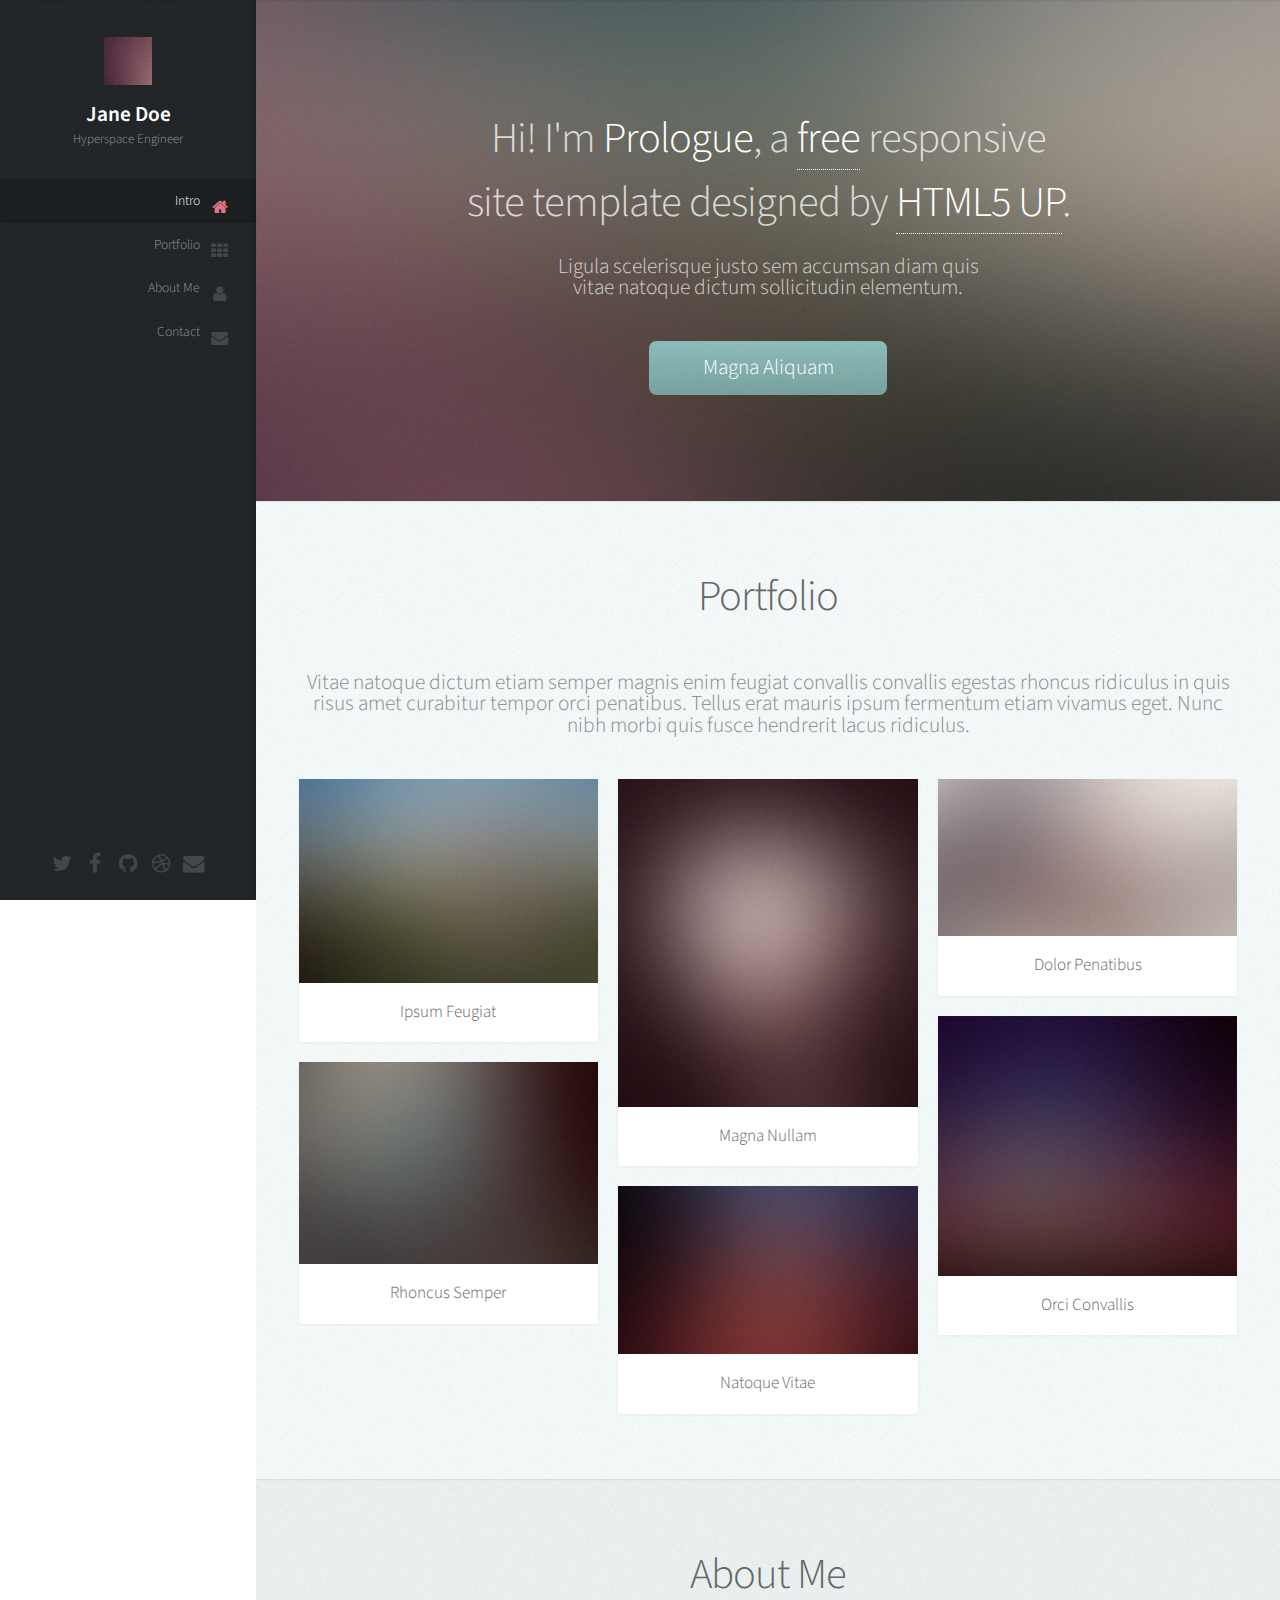
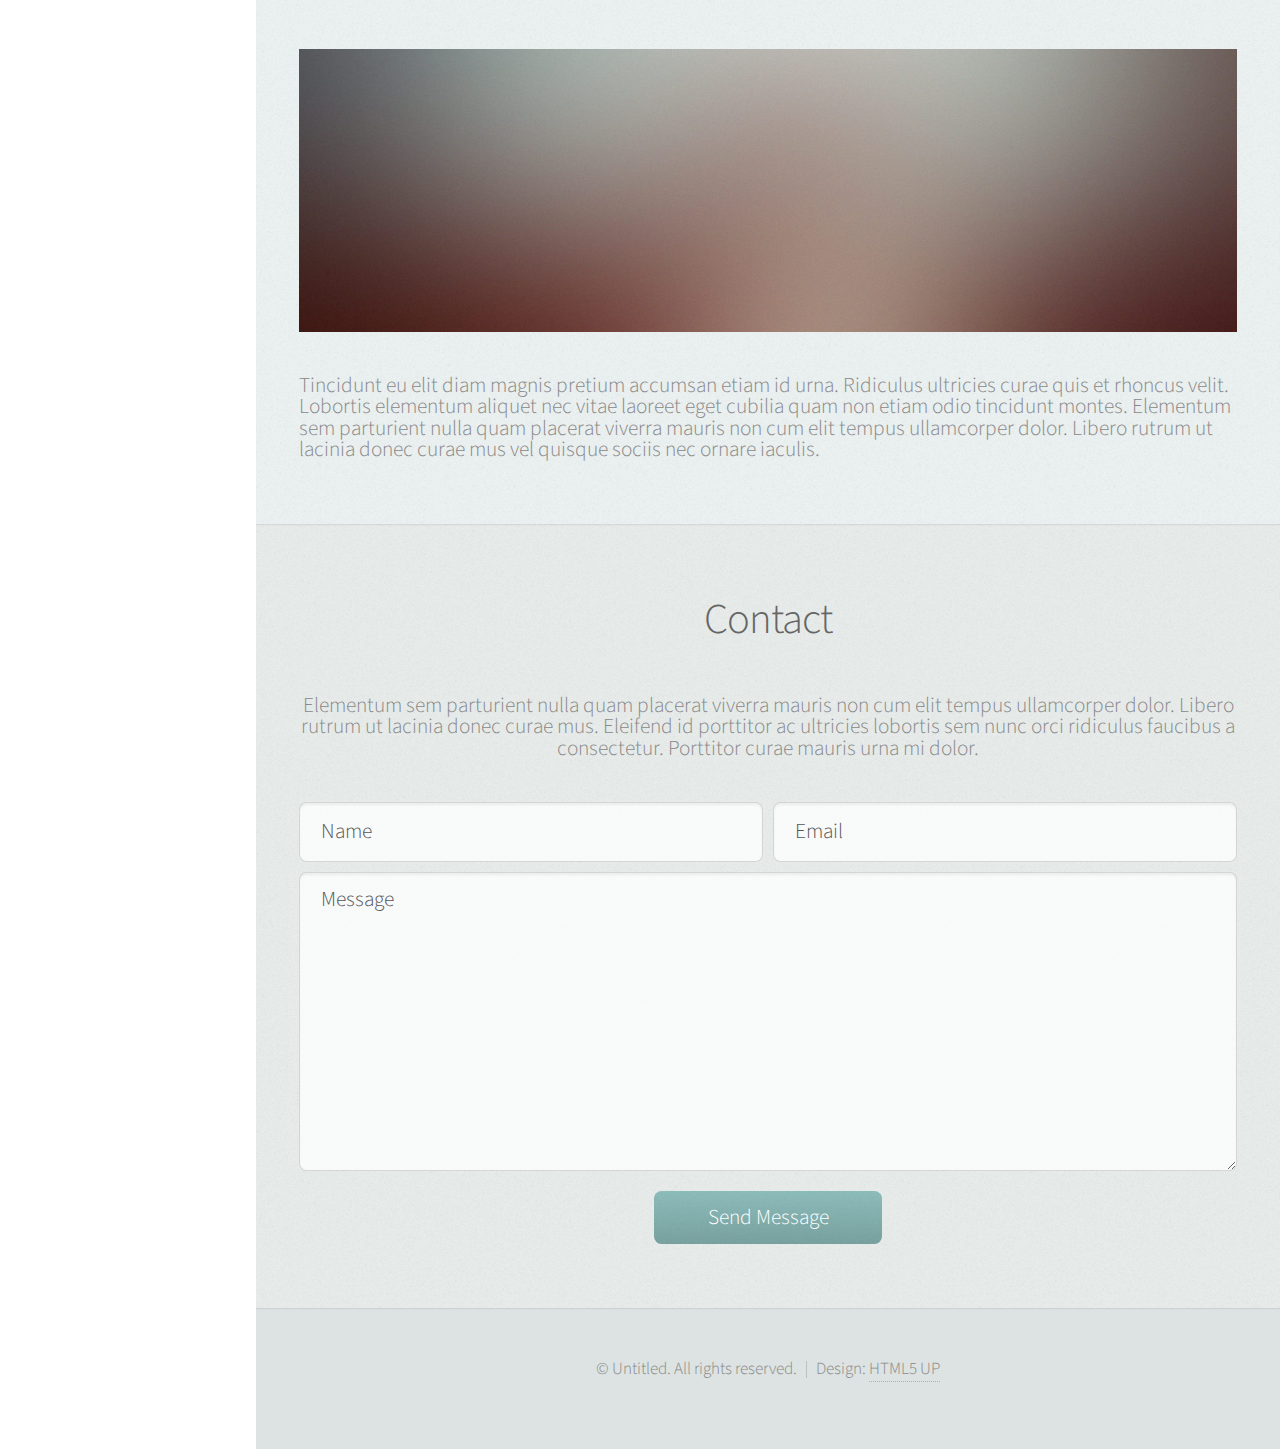
<file: Final Project Website/newPage/index_template.html>
<!DOCTYPE HTML>
<!--
	Prologue by HTML5 UP
	html5up.net | @n33co
	Free for personal and commercial use under the CCA 3.0 license (html5up.net/license)
-->
<html>
	<head>
		<title>Prologue by HTML5 UP</title>
		<meta http-equiv="content-type" content="text/html; charset=utf-8" />
		<meta name="description" content="" />
		<meta name="keywords" content="" />
		<!--[if lte IE 8]><script src="css/ie/html5shiv.js"></script><![endif]-->
		<script src="js/jquery.min.js"></script>
		<script src="js/jquery.scrolly.min.js"></script>
		<script src="js/jquery.scrollzer.min.js"></script>
		<script src="js/skel.min.js"></script>
		<script src="js/skel-layers.min.js"></script>
		<script src="js/init.js"></script>
		<noscript>
			<link rel="stylesheet" href="css/skel.css" />
			<link rel="stylesheet" href="css/style.css" />
			<link rel="stylesheet" href="css/style-wide.css" />
		</noscript>
		<!--[if lte IE 9]><link rel="stylesheet" href="css/ie/v9.css" /><![endif]-->
		<!--[if lte IE 8]><link rel="stylesheet" href="css/ie/v8.css" /><![endif]-->
	</head>
	<body>

		<!-- Header -->
			<div id="header" class="skel-layers-fixed">

				<div class="top">

					<!-- Logo -->
						<div id="logo">
							<span class="image avatar48"><img src="images/avatar.jpg" alt="" /></span>
							<h1 id="title">Jane Doe</h1>
							<p>Hyperspace Engineer</p>
						</div>

					<!-- Nav -->
						<nav id="nav">
							<!--
							
								Prologue's nav expects links in one of two formats:
								
								1. Hash link (scrolls to a different section within the page)
								
								   <li><a href="#foobar" id="foobar-link" class="icon fa-whatever-icon-you-want skel-layers-ignoreHref"><span class="label">Foobar</span></a></li>

								2. Standard link (sends the user to another page/site)

								   <li><a href="http://foobar.tld" id="foobar-link" class="icon fa-whatever-icon-you-want"><span class="label">Foobar</span></a></li>
							
							-->
							<ul>
								<li><a href="#top" id="top-link" class="skel-layers-ignoreHref"><span class="icon fa-home">Intro</span></a></li>
								<li><a href="#portfolio" id="portfolio-link" class="skel-layers-ignoreHref"><span class="icon fa-th">Portfolio</span></a></li>
								<li><a href="#about" id="about-link" class="skel-layers-ignoreHref"><span class="icon fa-user">About Me</span></a></li>
								<li><a href="#contact" id="contact-link" class="skel-layers-ignoreHref"><span class="icon fa-envelope">Contact</span></a></li>
							</ul>
						</nav>
						
				</div>
				
				<div class="bottom">

					<!-- Social Icons -->
						<ul class="icons">
							<li><a href="#" class="icon fa-twitter"><span class="label">Twitter</span></a></li>
							<li><a href="#" class="icon fa-facebook"><span class="label">Facebook</span></a></li>
							<li><a href="#" class="icon fa-github"><span class="label">Github</span></a></li>
							<li><a href="#" class="icon fa-dribbble"><span class="label">Dribbble</span></a></li>
							<li><a href="#" class="icon fa-envelope"><span class="label">Email</span></a></li>
						</ul>
				
				</div>
			
			</div>

		<!-- Main -->
			<div id="main">

				<!-- Intro -->
					<section id="top" class="one dark cover">
						<div class="container">

							<header>
								<h2 class="alt">Hi! I'm <strong>Prologue</strong>, a <a href="http://html5up.net/license">free</a> responsive<br />
								site template designed by <a href="http://html5up.net">HTML5 UP</a>.</h2>
								<p>Ligula scelerisque justo sem accumsan diam quis<br />
								vitae natoque dictum sollicitudin elementum.</p>
							</header>
							
							<footer>
								<a href="#portfolio" class="button scrolly">Magna Aliquam</a>
							</footer>

						</div>
					</section>
					
				<!-- Portfolio -->
					<section id="portfolio" class="two">
						<div class="container">
					
							<header>
								<h2>Portfolio</h2>
							</header>
							
							<p>Vitae natoque dictum etiam semper magnis enim feugiat convallis convallis
							egestas rhoncus ridiculus in quis risus amet curabitur tempor orci penatibus.
							Tellus erat mauris ipsum fermentum etiam vivamus eget. Nunc nibh morbi quis 
							fusce hendrerit lacus ridiculus.</p>
						
							<div class="row">
								<div class="4u">
									<article class="item">
										<a href="#" class="image fit"><img src="images/pic02.jpg" alt="" /></a>
										<header>
											<h3>Ipsum Feugiat</h3>
										</header>
									</article>
									<article class="item">
										<a href="#" class="image fit"><img src="images/pic03.jpg" alt="" /></a>
										<header>
											<h3>Rhoncus Semper</h3>
										</header>
									</article>
								</div>
								<div class="4u">
									<article class="item">
										<a href="#" class="image fit"><img src="images/pic04.jpg" alt="" /></a>
										<header>
											<h3>Magna Nullam</h3>
										</header>
									</article>
									<article class="item">
										<a href="#" class="image fit"><img src="images/pic05.jpg" alt="" /></a>
										<header>
											<h3>Natoque Vitae</h3>
										</header>
									</article>
								</div>
								<div class="4u">
									<article class="item">
										<a href="#" class="image fit"><img src="images/pic06.jpg" alt="" /></a>
										<header>
											<h3>Dolor Penatibus</h3>
										</header>
									</article>
									<article class="item">
										<a href="#" class="image fit"><img src="images/pic07.jpg" alt="" /></a>
										<header>
											<h3>Orci Convallis</h3>
										</header>
									</article>
								</div>
							</div>

						</div>
					</section>

				<!-- About Me -->
					<section id="about" class="three">
						<div class="container">

							<header>
								<h2>About Me</h2>
							</header>

							<a href="#" class="image featured"><img src="images/pic08.jpg" alt="" /></a>
							
							<p>Tincidunt eu elit diam magnis pretium accumsan etiam id urna. Ridiculus 
							ultricies curae quis et rhoncus velit. Lobortis elementum aliquet nec vitae 
							laoreet eget cubilia quam non etiam odio tincidunt montes. Elementum sem 
							parturient nulla quam placerat viverra mauris non cum elit tempus ullamcorper 
							dolor. Libero rutrum ut lacinia donec curae mus vel quisque sociis nec 
							ornare iaculis.</p>

						</div>
					</section>
			
				<!-- Contact -->
					<section id="contact" class="four">
						<div class="container">

							<header>
								<h2>Contact</h2>
							</header>

							<p>Elementum sem parturient nulla quam placerat viverra 
							mauris non cum elit tempus ullamcorper dolor. Libero rutrum ut lacinia 
							donec curae mus. Eleifend id porttitor ac ultricies lobortis sem nunc 
							orci ridiculus faucibus a consectetur. Porttitor curae mauris urna mi dolor.</p>
							
							<form method="post" action="#">
								<div class="row 50%">
									<div class="6u"><input type="text" name="name" placeholder="Name" /></div>
									<div class="6u"><input type="text" name="email" placeholder="Email" /></div>
								</div>
								<div class="row 50%">
									<div class="12u">
										<textarea name="message" placeholder="Message"></textarea>
									</div>
								</div>
								<div class="row">
									<div class="12u">
										<input type="submit" value="Send Message" />
									</div>
								</div>
							</form>

						</div>
					</section>
			
			</div>

		<!-- Footer -->
			<div id="footer">
				
				<!-- Copyright -->
					<ul class="copyright">
						<li>&copy; Untitled. All rights reserved.</li><li>Design: <a href="http://html5up.net">HTML5 UP</a></li>
					</ul>
				
			</div>

	</body>
</html>
</file>
<file: Final Project Website/newPage/css/style-wide.css>
/*
	Prologue by HTML5 UP
	html5up.net | @n33co
	Free for personal and commercial use under the CCA 3.0 license (html5up.net/license)
*/

/*********************************************************************************/
/* Basic                                                                         */
/*********************************************************************************/

	body,input,textarea,select
	{
		font-size: 17pt;
	}
	
/*********************************************************************************/
/* Header                                                                        */
/*********************************************************************************/

	#header
	{
		width: 300px;
	}
	
/*********************************************************************************/
/* Footer                                                                        */
/*********************************************************************************/

	#footer
	{
		margin-left: 300px;
	}
	
/*********************************************************************************/
/* Main                                                                          */
/*********************************************************************************/

	#main
	{
		margin-left: 300px;
	}
</file>
<file: Final Project Website/newPage/css/ie/v9.css>
/*
	Prologue by HTML5 UP
	html5up.net | @n33co
	Free for personal and commercial use under the CCA 3.0 license (html5up.net/license)
*/

/*********************************************************************************/
/* Basic                                                                         */
/*********************************************************************************/

	/* Button */
		
		input[type="button"],
		input[type="submit"],
		input[type="reset"],
		.button
		{
			background-image: url('images/grad0-15.svg');
		}
</file>
<file: Final Project Website/newPage/css/ie/v8.css>
/*
	Prologue by HTML5 UP
	html5up.net | @n33co
	Free for personal and commercial use under the CCA 3.0 license (html5up.net/license)
*/

/*********************************************************************************/
/* Basic                                                                         */
/*********************************************************************************/

	/* Section/Article */

		section,
		article
		{
		}
		
			section > .last-child,
			article > .last-child
			{
				margin-bottom: 0;
			}

			section.last-child,
			article.last-child
			{
				margin-bottom: 0;
			}

	/* Form */

		form
		{
		}
		
			form input[type="text"],
			form input[type="email"],
			form input[type="password"],
			form select,
			form textarea
			{
				-ms-behavior: url('css/ie/PIE.htc');
			}
			
	/* Button */
		
		input[type="button"],
		input[type="submit"],
		input[type="reset"],
		.button
		{
			-ms-behavior: url('css/ie/PIE.htc');
		}

/*********************************************************************************/
/* Header                                                                        */
/*********************************************************************************/

	#nav
	{
	}
	
		#nav ul
		{
		}
		
			#nav ul li
			{
			}
			
				#nav ul li a
				{
					color: #888;
				}

					#nav ul li a.active
					{
						background: #1C2022;
					}

/*********************************************************************************/
/* Main                                                                          */
/*********************************************************************************/

	#main
	{
	}

		#main > section
		{
		}
		
			#main > section.cover
			{
				background-position: auto;
				-ms-behavior: url('css/ie/backgroundsize.min.htc');
			}

/*********************************************************************************/
/* Side Panel                                                                    */
/*********************************************************************************/

	#sidePanelToggle
	{
	}
	
		#sidePanelToggle .toggle
		{
			background-color: #888;
		}
</file>
<file: Final Project Website/newPage/css/skel.css>
/* Resets (http://meyerweb.com/eric/tools/css/reset/ | v2.0 | 20110126 | License: none (public domain)) */

	html,body,div,span,applet,object,iframe,h1,h2,h3,h4,h5,h6,p,blockquote,pre,a,abbr,acronym,address,big,cite,code,del,dfn,em,img,ins,kbd,q,s,samp,small,strike,strong,sub,sup,tt,var,b,u,i,center,dl,dt,dd,ol,ul,li,fieldset,form,label,legend,table,caption,tbody,tfoot,thead,tr,th,td,article,aside,canvas,details,embed,figure,figcaption,footer,header,hgroup,menu,nav,output,ruby,section,summary,time,mark,audio,video{margin:0;padding:0;border:0;font-size:100%;font:inherit;vertical-align:baseline;}article,aside,details,figcaption,figure,footer,header,hgroup,menu,nav,section{display:block;}body{line-height:1;}ol,ul{list-style:none;}blockquote,q{quotes:none;}blockquote:before,blockquote:after,q:before,q:after{content:'';content:none;}table{border-collapse:collapse;border-spacing:0;}body{-webkit-text-size-adjust:none}

/* Box Model */

	*, *:before, *:after {
		-moz-box-sizing: border-box;
		-webkit-box-sizing: border-box;
		box-sizing: border-box;
	}

/* Container */

	.container {
		margin-left: auto;
		margin-right: auto;
		
		/* width: (containers) */
		width: 1200px;
	}

	/* Modifiers */

		/* 125% */
			.container.\31 25\25 {
				width: 100%;
				
				/* max-width: (containers * 1.25) */
				max-width: 1500px;

				/* min-width: (containers) */
				min-width: 1200px;
			}

		/* 75% */
			.container.\37 5\25 {
				
				/* width: (containers * 0.75) */
				width: 900px;

			}

		/* 50% */
			.container.\35 0\25 {
				
				/* width: (containers * 0.50) */
				width: 600px;

			}

		/* 25% */
			.container.\32 5\25 {
				
				/* width: (containers * 0.25) */
				width: 300px;

			}

/* Grid */

	.row {
		border-bottom: solid 1px transparent;
	}

	.row > * {
		float: left;
	}
	
	.row:after, .row:before {
		content: '';
		display: block;
		clear: both;
		height: 0;
	}
	
	.row.uniform > * > :first-child {
		margin-top: 0;
	}
	
	.row.uniform > * > :last-child {
		margin-bottom: 0;
	}

	/* Gutters */

		/* Normal */
		
			.row > * {
				/* padding: (gutters.horizontal) 0 0 (gutters.vertical) */
				padding: 40px 0 0 40px;
			}

			.row {
				/* margin: -(gutters.horizontal) 0 -1px -(gutters.vertical) */
				margin: -40px 0 -1px -40px;
			}
			
			.row.uniform > * {
				/* padding: (gutters.vertical) 0 0 (gutters.vertical) */
				padding: 40px 0 0 40px;
			}

			.row.uniform {
				/* margin: -(gutters.vertical) 0 -1px -(gutters.vertical) */
				margin: -40px 0 -1px -40px;
			}
			
		/* 200% */
		
			.row.\32 00\25 > * {
				/* padding: (gutters.horizontal) 0 0 (gutters.vertical) */
				padding: 80px 0 0 80px;
			}

			.row.\32 00\25 {
				/* margin: -(gutters.horizontal) 0 -1px -(gutters.vertical) */
				margin: -80px 0 -1px -80px;
			}

			.row.uniform.\32 00\25 > * {
				/* padding: (gutters.vertical) 0 0 (gutters.vertical) */
				padding: 80px 0 0 80px;
			}

			.row.uniform.\32 00\25 {
				/* margin: -(gutters.vertical) 0 -1px -(gutters.vertical) */
				margin: -80px 0 -1px -80px;
			}

		/* 150% */
		
			.row.\31 50\25 > * {
				/* padding: (gutters.horizontal) 0 0 (gutters.vertical) */
				padding: 60px 0 0 60px;
			}

			.row.\31 50\25 {
				/* margin: -(gutters.horizontal) 0 -1px -(gutters.vertical) */
				margin: -60px 0 -1px -60px;
			}

			.row.uniform.\31 50\25 > * {
				/* padding: (gutters.vertical) 0 0 (gutters.vertical) */
				padding: 60px 0 0 60px;
			}

			.row.uniform.\31 50\25 {
				/* margin: -(gutters.vertical) 0 -1px -(gutters.vertical) */
				margin: -60px 0 -1px -60px;
			}

		/* 50% */
		
			.row.\35 0\25 > * {
				/* padding: (gutters.horizontal) 0 0 (gutters.vertical) */
				padding: 20px 0 0 20px;
			}

			.row.\35 0\25 {
				/* margin: -(gutters.horizontal) 0 -1px -(gutters.vertical) */
				margin: -20px 0 -1px -20px;
			}

			.row.uniform.\35 0\25 > * {
				/* padding: (gutters.vertical) 0 0 (gutters.vertical) */
				padding: 20px 0 0 20px;
			}

			.row.uniform.\35 0\25 {
				/* margin: -(gutters.vertical) 0 -1px -(gutters.vertical) */
				margin: -20px 0 -1px -20px;
			}

		/* 25% */
		
			.row.\32 5\25 > * {
				/* padding: (gutters.horizontal) 0 0 (gutters.vertical) */
				padding: 10px 0 0 10px;
			}

			.row.\32 5\25 {
				/* margin: -(gutters.horizontal) 0 -1px -(gutters.vertical) */
				margin: -10px 0 -1px -10px;
			}

			.row.uniform.\32 5\25 > * {
				/* padding: (gutters.vertical) 0 0 (gutters.vertical) */
				padding: 10px 0 0 10px;
			}

			.row.uniform.\32 5\25 {
				/* margin: -(gutters.vertical) 0 -1px -(gutters.vertical) */
				margin: -10px 0 -1px -10px;
			}

		/* 0% */
		
			.row.\30 \25 > * {
				padding: 0;
			}

			.row.\30 \25 {
				margin: 0 0 -1px 0;
			}

	/* Cells */

		.\31 2u, .\31 2u\24, .\31 2u\28 1\29, .\31 2u\24\28 1\29 { width: 100%; clear: none; }
		.\31 1u, .\31 1u\24, .\31 1u\28 1\29, .\31 1u\24\28 1\29 { width: 91.6666666667%; clear: none; }
		.\31 0u, .\31 0u\24, .\31 0u\28 1\29, .\31 0u\24\28 1\29 { width: 83.3333333333%; clear: none; }
		.\39 u, .\39 u\24, .\39 u\28 1\29, .\39 u\24\28 1\29 { width: 75%; clear: none; }
		.\38 u, .\38 u\24, .\38 u\28 1\29, .\38 u\24\28 1\29 { width: 66.6666666667%; clear: none; }
		.\37 u, .\37 u\24, .\37 u\28 1\29, .\37 u\24\28 1\29 { width: 58.3333333333%; clear: none; }
		.\36 u, .\36 u\24, .\36 u\28 1\29, .\36 u\24\28 1\29 { width: 50%; clear: none; }
		.\35 u, .\35 u\24, .\35 u\28 1\29, .\35 u\24\28 1\29 { width: 41.6666666667%; clear: none; }
		.\34 u, .\34 u\24, .\34 u\28 1\29, .\34 u\24\28 1\29 { width: 33.3333333333%; clear: none; }
		.\33 u, .\33 u\24, .\33 u\28 1\29, .\33 u\24\28 1\29 { width: 25%; clear: none; }
		.\32 u, .\32 u\24, .\32 u\28 1\29, .\32 u\24\28 1\29 { width: 16.6666666667%; clear: none; }
		.\31 u, .\31 u\24, .\31 u\28 1\29, .\31 u\24\28 1\29 { width: 8.3333333333%; clear: none; }

		.\31 2u\24 + *, .\31 2u\24\28 1\29 + *,
		.\31 1u\24 + *, .\31 1u\24\28 1\29 + *,
		.\31 0u\24 + *, .\31 0u\24\28 1\29 + *,
		.\39 u\24 + *, .\39 u\24\28 1\29 + *,
		.\38 u\24 + *, .\38 u\24\28 1\29 + *,
		.\37 u\24 + *, .\37 u\24\28 1\29 + *,
		.\36 u\24 + *, .\36 u\24\28 1\29 + *,
		.\35 u\24 + *, .\35 u\24\28 1\29 + *,
		.\34 u\24 + *, .\34 u\24\28 1\29 + *,
		.\33 u\24 + *, .\33 u\24\28 1\29 + *,
		.\32 u\24 + *, .\32 u\24\28 1\29 + *,
		.\31 u\24  + *,  .\31 u\24\28 1\29 + * {
			clear: left;
		}
			
		.\-11u { margin-left: 91.6666666667% }
		.\-10u { margin-left: 83.3333333333% }
		.\-9u { margin-left: 75% }
		.\-8u { margin-left: 66.6666666667% }
		.\-7u { margin-left: 58.3333333333% }
		.\-6u { margin-left: 50% }
		.\-5u { margin-left: 41.6666666667% }
		.\-4u { margin-left: 33.3333333333% }
		.\-3u { margin-left: 25% }
		.\-2u { margin-left: 16.6666666667% }
		.\-1u { margin-left: 8.3333333333% }
</file>
<file: Final Project Website/newPage/css/style.css>
@charset 'UTF-8';
@import url("font-awesome.min.css");
@import url("http://fonts.googleapis.com/css?family=Source+Sans+Pro:300,300italic,400,600");

/*
	Prologue by HTML5 UP
	html5up.net | @n33co
	Free for personal and commercial use under the CCA 3.0 license (html5up.net/license)
*/

/*********************************************************************************/
/* Basic                                                                         */
/*********************************************************************************/

	body
	{
		background: #fff;
	}

		body.is-loading *
		{
			-moz-transition: none !important;
			-webkit-transition: none !important;
			-o-transition: none !important;
			-ms-transition: none !important;
			transition: none !important;
			-moz-animation: none !important;
			-webkit-animation: none !important;
			-o-animation: none !important;
			-ms-animation: none !important;
			animation: none !important;
		}

	body,input,textarea,select
	{
		font-family: 'Source Sans Pro', sans-serif;
		font-size: 12pt;
		font-weight: 300;
		line-height: 1em;
		color: #888;
	}
	.top 
	{
		font-size: 16pt;
		font-weight: 300;
		line-height: 1.25em;
	}
	#logo{
		text-align: center;
	}

	h1,h2,h3,h4,h5,h6
	{
		font-weight: 300;
		color: #666;
		line-height: 1.5em;
	}
	
		h1 a, h2 a, h3 a, h4 a, h5 a, h6 a
		{
			color: inherit;
			text-decoration: none;
		}

		h1 strong, h2 strong, h3 strong, h4 strong, h5 strong, h6 strong
		{
			color: #333;
		}
		
		h2
		{
			font-size: 2em;
			letter-spacing: -1px;
		}
		
			h2.alt
			{
				color: #888;
			}
			
			h2.alt strong
			{
				color: #666;
			}

		h3
		{
			font-size: 1.5em;
		}

	header
	{
		margin: 0 0 2em 0;
	}

		header > p
		{
			margin: 1em 0 0 0;
		}

	footer
	{
		margin: 2em 0 0 0;
	}

	strong, b
	{
		font-weight: 300;
		color: #666;
	}
	
	em, i
	{
		font-style: italic;
	}

	a
	{
		text-decoration: none;
		color: inherit;
		border-bottom: dotted 1px rgba(128,128,128,0.5);
		-moz-transition: color 0.35s ease-in-out, border-bottom-color 0.35s ease-in-out;
		-webkit-transition: color 0.35s ease-in-out, border-bottom-color 0.35s ease-in-out;
		-o-transition: color 0.35s ease-in-out, border-bottom-color 0.35s ease-in-out;
		-ms-transition: color 0.35s ease-in-out, border-bottom-color 0.35s ease-in-out;
		transition: color 0.35s ease-in-out, border-bottom-color 0.35s ease-in-out;
		outline: 0;
	}

		a:hover
		{
			color: #E27689;
			border-bottom-color: rgba(255,255,255,0);
		}

	sub
	{
		position: relative;
		top: 0.5em;
		font-size: 0.8em;
	}
	
	sup
	{
		position: relative;
		top: -0.5em;
		font-size: 0.8em;
	}
	
	hr
	{
		border: 0;
		border-top: solid 1px #ddd;
	}
	
	blockquote
	{
		border-left: solid 0.5em #ddd;
		padding: 1em 0 1em 2em;
		font-style: italic;
	}
	
	p, ul, ol, dl, table
	{
		margin-bottom: 2em;
	}

	br.clear
	{
		clear: both;
	}

	/* Sections/Article */
	
		section,
		article
		{
			margin-bottom: 3em;
		}
		
			section > :last-child,
			article > :last-child,
			section > .container > :last-child,
			article > .container > :last-child
			{
				margin-bottom: 0;
			}

			section:last-child,
			article:last-child
			{
				margin-bottom: 0;
			}

			.row > section,
			.row > article
			{
				margin-bottom: 0;
			}

	/* Image */

		.image
		{
			display: inline-block;
			border: 0;
		}
		
			.image img
			{
				display: block;
				width: 100%;
			}
			
			.image.avatar48
			{
				width: 48px;
				height: 48px;
				background: #f00;
			}
			
				.image.avatar48 img
				{
					width: 48px;
					height: 48px;
				}

			.image.fit
			{
				display: block;
				width: 100%;
			}
			
			.image.featured
			{
				display: block;
				width: 100%;
				margin: 0 0 2em 0;
			}
			
			.image.left
			{
				float: left;
				margin: 0 2em 2em 0;
			}
			
			.image.centered
			{
				display: block;
				margin: 0 0 2em 0;
			}

				.image.centered img
				{
					margin: 0 auto;
					width: auto;
				}

	/* List */

		ul
		{
		}

			ul.default
			{
				list-style: disc;
				padding-left: 1em;
			}
			
				ul.default li
				{
					padding-left: 0.5em;
				}		

			ul.icons
			{
				cursor: default;
			}	
			
				ul.icons li
				{
					display: inline-block;
				}
				
					ul.icons a
					{
						display: inline-block;
						width: 2em;
						height: 2em;
						line-height: 2em;
						text-align: center;
						border: 0;
					}

		ol
		{
		}
		
			ol.default
			{
				list-style: decimal;
				padding-left: 1.25em;
			}

				ol.default li
				{
					padding-left: 0.25em;
				}

	/* Form */

		form
		{
		}
		
			form label
			{
				display: block;
				text-align: left;
				margin-bottom: 0.5em;
			}
		
			form input[type="text"],
			form input[type="email"],
			form input[type="password"],
			form select,
			form textarea
			{
				position: relative;
				-webkit-appearance: none;
				display: block;
				border: 0;
				outline: 0;
				background: #fff;
				background: rgba(255,255,255,0.75);
				width: 100%;
				border-radius: 0.35em;
				padding: 0.75em 1em 0.75em 1em;
				box-shadow: inset 0 0.1em 0.1em 0 rgba(0,0,0,0.05);
				border: solid 1px rgba(0,0,0,0.15);
				-moz-transition: all 0.35s ease-in-out;
				-webkit-transition: all 0.35s ease-in-out;
				-o-transition: all 0.35s ease-in-out;
				-ms-transition: all 0.35s ease-in-out;
				transition: all 0.35s ease-in-out;
			}

				form input[type="text"],
				form input[type="email"],
				form input[type="password"],
				form select
				{
					line-height: 1.25em;
				}

				form input[type="text"]:focus,
				form input[type="email"]:focus,
				form input[type="password"]:focus,
				form select:focus,
				form textarea:focus
				{
					box-shadow: 0 0 2px 1px #8ebebc;
					background: #fff;
				}
				
				form textarea
				{
					min-height: 14em;
				}

				form .formerize-placeholder
				{
					color: #555 !important;
				}

				form ::-webkit-input-placeholder
				{
					color: #555 !important;
				}

				form :-moz-placeholder
				{
					color: #555 !important;
				}

				form ::-moz-placeholder
				{
					color: #555 !important;
				}

				form :-ms-input-placeholder
				{
					color: #555 !important;
				}

				form ::-moz-focus-inner
				{
					border: 0;
				}
			
	/* Table */
	
		table
		{
			width: 100%;
		}
		
			table.default
			{
				width: 100%;
				text-align: left;
			}
			
				table.default tbody tr:nth-child(2n+2)
				{
					background: #f4f4f4;
				}
				
				table.default td
				{
					padding: 0.5em 1em 0.5em 1em;
				}
				
				table.default th
				{
					text-align: left;
					padding: 0.5em 1em 0.5em 1em;
					color: #fff;
					background: #222729 url('images/overlay.png');
				}
			
				table.default thead
				{
					background: #444;
					color: #fff;
				}
				
				table.default tfoot
				{
					background: #eee;
				}
				
				table.default tbody
				{
				}

	/* Button */
		
		input[type="button"],
		input[type="submit"],
		input[type="reset"],
		.button
		{
			position: relative;
			display: inline-block;
			border-radius: 0.35em;
			color: #fff !important;
			text-decoration: none;
			padding: 0.75em 2.5em 0.75em 2.5em;
			background-color: #8ebebc;
			border: 0;
			cursor: pointer;
			background-image: -moz-linear-gradient(top, rgba(0,0,0,0), rgba(0,0,0,0.15)), url('images/overlay.png');
			background-image: -webkit-linear-gradient(top, rgba(0,0,0,0), rgba(0,0,0,0.15)), url('images/overlay.png');
			background-image: -o-linear-gradient(top, rgba(0,0,0,0), rgba(0,0,0,0.15)), url('images/overlay.png');
			background-image: -ms-linear-gradient(top, rgba(0,0,0,0), rgba(0,0,0,0.15)), url('images/overlay.png');
			background-image: linear-gradient(top, rgba(0,0,0,0), rgba(0,0,0,0.15)), url('images/overlay.png');			
			-moz-transition: background-color 0.35s ease-in-out;
			-webkit-transition: background-color 0.35s ease-in-out;
			-o-transition: background-color 0.35s ease-in-out;
			-ms-transition: background-color 0.35s ease-in-out;
			transition: background-color 0.35s ease-in-out;
		}

			input[type="button"]:hover,
			input[type="submit"]:hover,
			input[type="reset"]:hover,
			.button:hover
			{
				background-color: #9ececc;
			}
			
			input[type="button"]:active,
			input[type="submit"]:active,
			input[type="reset"]:active,
			.button:active
			{
				background-color: #7eaeac;
			}
		
	/* Item */
	
		.item
		{
			box-shadow: 0 0.05em 0.15em 0 rgba(0,0,0,0.05);
			margin-bottom: 40px;
		}
		
			.item header
			{
				background: #fff;
				margin: 0;
				padding: 1em 0 1em 0;
				font-size: 0.8em;
			}

				.item header h3
				{
					font-size: 1em;
				}

/*********************************************************************************/
/* Icons                                                                         */
/*********************************************************************************/

	.icon {
		text-decoration: none;
	}

		.icon:before {
			display: inline-block;
			font-family: FontAwesome;
			font-size: 1.25em;
			text-decoration: none;
			font-style: normal;
			font-weight: normal;
			line-height: 1;
			-webkit-font-smoothing:antialiased;
			-moz-osx-font-smoothing:grayscale;
		}
		
		.icon > .label {
			display: none;
		}

/*********************************************************************************/
/* Header                                                                        */
/*********************************************************************************/
	
	#header
	{
		position: fixed;
		top: 0;
		left: 0;
		width: 275px;
		height: 100%;
		color: #fff;
		background: #222629 url('images/overlay.png');
		box-shadow: inset -0.25em 0 0.25em 0 rgba(0,0,0,0.1);
		text-align: right;
	}
	
		#header .top
		{
			position: absolute;
			left: 0;
			top: 0;
			width: 100%;
		}
	
		#header .bottom
		{
			position: absolute;
			left: 0;
			bottom: 0;
			width: 100%;
		}

		#header .icons
		{
			font-size: 0.8em;
			margin: 0 0 1em 0;
			text-align: center;
		}
		
			#header .icons a
			{
				color: #41484c;
				-moz-transition: color 0.35s ease-in-out;
				-webkit-transition: color 0.35s ease-in-out;
				-o-transition: color 0.35s ease-in-out;
				-ms-transition: color 0.35s ease-in-out;
				transition: color 0.35s ease-in-out;
			}
			
				#header .icons a:hover
				{
					color: #fff;
				}

	#logo
	{
		position: relative;
		margin: 1.75em 1.5em 1.5em 1.5em;
		min-height: 48px;
		cursor: default;
	}
	
		#logo h1
		{
			position: relative;
			color: #fff;
			font-weight: 600;
			font-size: 1em;
			line-height: 1em;
		}
	
		#logo p
		{
			position: relative;
			display: block;
			font-size: 0.6em;
			color: rgba(255,255,255,0.5);
			line-height: 1.25em;
			margin: 0.5em 0 0 0;
		}
		
		#logo .image
		{
			position: absolute;
			left: 0;
			top: 0;
		}
	
	#nav
	{
	}
	
		#nav ul
		{
		}
		
			#nav ul li
			{
			}
			
				#nav ul li a
				{
					display: block;
					padding: 0.5em 1.5em 0.5em 1.5em;
					color: rgba(255,255,255,0.5);
					text-decoration: none;
					outline: 0;
					border: 0;
					-moz-transition: none;
					-webkit-transition: none;
					-o-transition: none;
					-ms-transition: none;
					transition: none;
				}
				
					#nav ul li a span
					{
						position: relative;
						display: block;
						font-size: 0.8em;
					}
					
						#nav ul li a span:before
						{
							position: absolute;
							left: 0;
							color: #41484c;
							text-align: center;
							width: 1.25em;
							line-height: 1.75em;
						}

					#nav ul li a.active
					{
						background: rgba(0,0,0,0.15);
						box-shadow: inset 0 0 0.25em 0 rgba(0,0,0,0.125);
						color: #fff;
					}

						#nav ul li a.active span
						{
						}

							#nav ul li a.active span:before
							{
								color: #e27689;
							}

/*********************************************************************************/
/* Footer                                                                        */
/*********************************************************************************/
	
	#footer
	{
		margin-left: 375px;
		text-align: center;
		background-color: #dce3e2;
		padding: 3em 0 4em 0;
		box-shadow: inset 0 1px 0 0 rgba(0,0,0,0.05), inset 0 0.1em 0.1em 0 rgba(0,0,0,0.025);
		font-size: 0.8em;
	}

		#footer .copyright
		{
			cursor: default;
			margin: 0;
		}
			
			#footer .copyright li
			{
				display: inline-block;
				line-height: 1em;
				border-left: solid 1px rgba(128,128,128,0.35);
				padding: 0 0 0 0.5em;
				margin: 0 0 0 0.5em;
			}
			
			#footer .copyright li:first-child
			{
				border-left: 0;
				padding-left: 0;
				margin-left: 0;
			}

/*********************************************************************************/
/* Main                                                                          */
/*********************************************************************************/

	#main
	{
		margin-left: 275px;
	}
	
		#main > section
		{
			margin: 0;
			overflow: hidden;
			padding: 4em 0;
			box-shadow: inset 0 1px 0 0 rgba(0,0,0,0.05), inset 0 0.1em 0.1em 0 rgba(0,0,0,0.025);
			text-align: center;
			background-image: url('images/overlay.png');
		}

			#main > section.dark
			{
				color: #ddd;
				color: rgba(255,255,255,0.75);
			}

				#main > section.dark h2,
				#main > section.dark h3,
				#main > section.dark h4,
				#main > section.dark h5,
				#main > section.dark h6
				{
					color: inherit;
				}

				#main > section.dark strong,
				#main > section.dark a
				{
					color: #fff;
					border-color: inherit;
				}

					#main > section.dark a:hover
					{
						border-bottom-color: rgba(255,255,255,0);
					}

			#main > section.cover
			{
				padding: 6em 0;
				background-size: cover;
				background-position: center center;
			}
		
			#main > section.one
			{
				background-color: #81918E;
				background-image: url('../images/banner.jpg');
			}

			#main > section.two
			{
				background-color: #f5fafa;
			}
		
			#main > section.three
			{
				background-color: #ecf1f1;
			}
			#main > section.three p
			{
				text-align: left;
			}
			#main > section.three table, th, td {
			   border: 1px solid black;
			}
			#main > section.four
			{
				background-color: #e8edec;
			}
</file>
